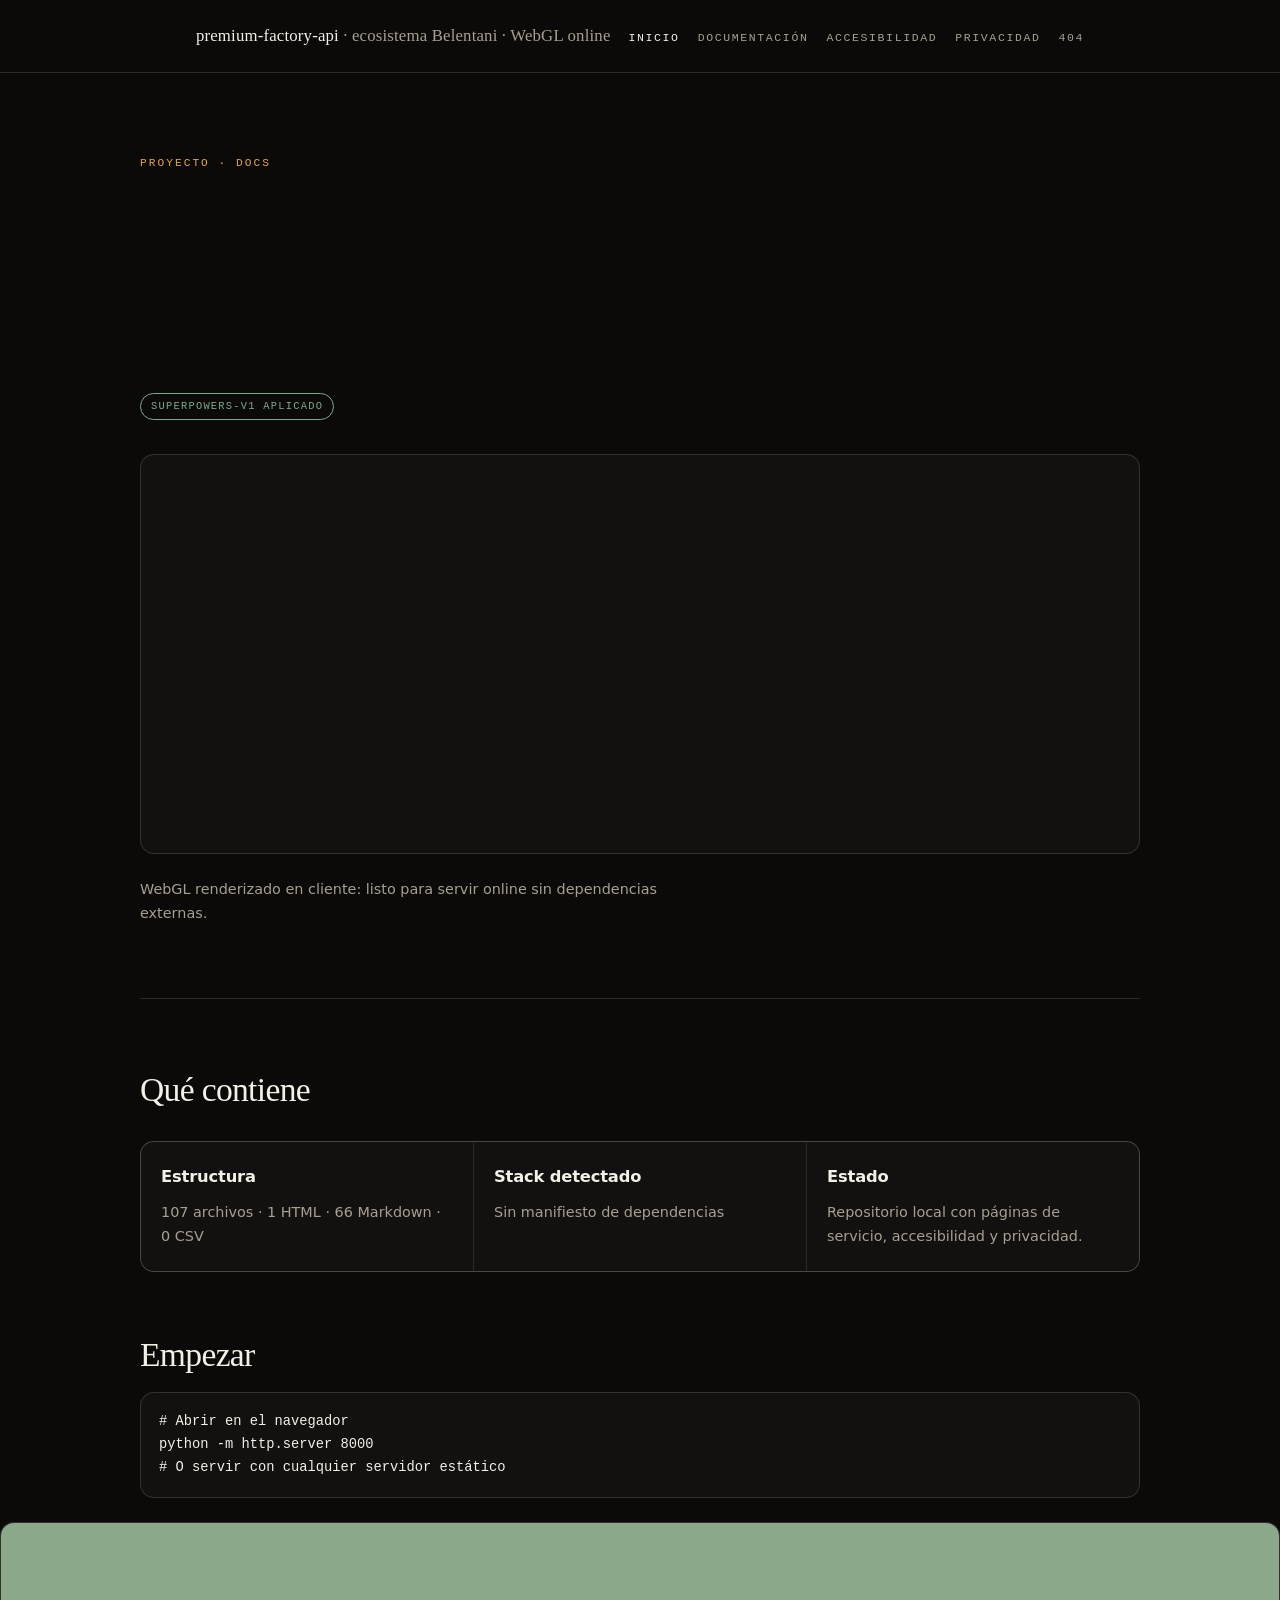
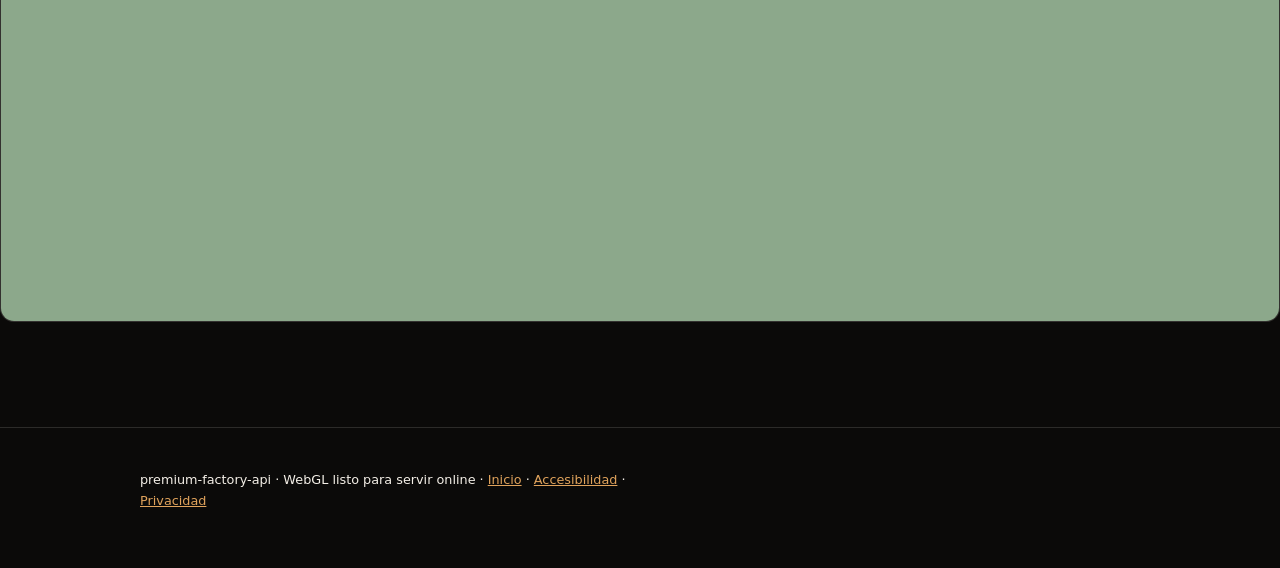
<file: index.html>
<!DOCTYPE html>
<html lang="es">
<head>
<meta charset="UTF-8">
<meta name="viewport" content="width=device-width, initial-scale=1.0">
<title>premium-factory-api — WebGL Online</title>
<meta name="description" content="Proyecto de negocio del ecosistema Belentani. Repositorio del ecosistema Belentani categoría: negocio.">
<meta name="generator" content="repo-superpowers-v1">
<meta property="og:title" content="premium-factory-api — WebGL Online">
<meta property="og:description" content="Proyecto de negocio del ecosistema Belentani. Repositorio del ecosistema Belentani categoría: negocio.">
<style>

:root{--bg:#0b0a09;--bg2:#131110;--ink:#f4efe7;--dim:#a89f92;--accent:#e0a35c;
--accent2:#7fa88b;--line:rgba(244,239,231,.14);--serif:"Iowan Old Style","Palatino Linotype",Palatino,Georgia,serif;
--sans:ui-sans-serif,"Segoe UI",Inter,system-ui,-apple-system,sans-serif;
--mono:ui-monospace,"Cascadia Mono",Consolas,monospace;--measure:62ch;--radius:14px}
*{box-sizing:border-box}
html{scroll-behavior:smooth}
body{margin:0;background:var(--bg);color:var(--ink);font-family:var(--sans);line-height:1.65;
-webkit-font-smoothing:antialiased}
.wrap{max-width:1080px;margin:0 auto;padding:0 clamp(18px,4vw,40px);position:relative;z-index:1}
a{color:var(--accent)}
a:focus-visible,button:focus-visible{outline:3px solid var(--accent2);outline-offset:3px;border-radius:6px}
.skip{position:absolute;left:-9999px;top:0;background:var(--accent);color:#12100e;padding:10px 16px;z-index:9}
.skip:focus{left:12px;top:12px}
header.site{border-bottom:1px solid var(--line);padding:22px 0;display:flex;gap:18px;
align-items:baseline;justify-content:space-between;flex-wrap:wrap}
.brand{font-family:var(--serif);font-size:1.05rem;letter-spacing:.01em}
.brand span{color:var(--dim)}
nav.site{display:flex;gap:18px;flex-wrap:wrap;font-family:var(--mono);font-size:.72rem;
letter-spacing:.14em;text-transform:uppercase}
nav.site a{color:var(--dim);text-decoration:none}
nav.site a:hover,nav.site a[aria-current=page]{color:var(--ink)}
main{padding:clamp(48px,9vh,104px) 0}
.eyebrow{font-family:var(--mono);font-size:.7rem;letter-spacing:.18em;text-transform:uppercase;
color:var(--accent);margin:0 0 18px}
h1{font-family:var(--serif);font-size:clamp(2.4rem,7vw,5.2rem);line-height:.95;
letter-spacing:-.03em;margin:0 0 24px;font-weight:500;text-wrap:balance}
h2{font-family:var(--serif);font-size:clamp(1.4rem,3vw,2.1rem);line-height:1.15;
letter-spacing:-.02em;margin:64px 0 18px;font-weight:500}
h3{font-size:1.02rem;margin:28px 0 10px;letter-spacing:-.01em}
p,li{max-width:var(--measure);color:var(--ink)}
.lead{font-size:clamp(1.05rem,2vw,1.28rem);color:var(--dim);max-width:56ch}
hr{border:0;border-top:1px solid var(--line);margin:clamp(40px,8vh,80px) 0}
.grid{display:grid;grid-template-columns:repeat(auto-fit,minmax(240px,1fr));gap:1px;
background:var(--line);border:1px solid var(--line);border-radius:var(--radius);overflow:hidden;margin:32px 0}
.cell{background:var(--bg2);padding:22px 20px}
.cell h3{margin-top:0}
.cell p{font-size:.9rem;color:var(--dim);margin:0}
code,kbd{font-family:var(--mono);font-size:.86em;background:rgba(244,239,231,.07);
padding:2px 6px;border-radius:5px}
pre{background:var(--bg2);border:1px solid var(--line);border-radius:var(--radius);
padding:18px;overflow:auto;max-width:100%}
pre code{background:none;padding:0}
table{width:100%;border-collapse:collapse;margin:24px 0;font-size:.92rem}
th,td{text-align:left;padding:10px 12px;border-bottom:1px solid var(--line);vertical-align:top}
th{font-family:var(--mono);font-size:.7rem;letter-spacing:.12em;text-transform:uppercase;color:var(--dim)}
.pill{display:inline-block;font-family:var(--mono);font-size:.68rem;letter-spacing:.12em;
text-transform:uppercase;border:1px solid var(--line);color:var(--dim);padding:3px 9px;border-radius:999px}
footer.site{border-top:1px solid var(--line);padding:28px 0 44px;color:var(--dim);font-size:.8rem}
.reveal{opacity:0;transform:translateY(14px);transition:opacity .5s ease,transform .5s ease}
.reveal.in{opacity:1;transform:none}
@media (prefers-reduced-motion:reduce){html{scroll-behavior:auto}
.reveal{opacity:1;transform:none;transition:none}}
::selection{background:var(--accent);color:#12100e}
.webgl-canvas{width:100%;height:400px;background:var(--bg2);border:1px solid var(--line);
border-radius:var(--radius);margin:24px 0;display:block}
.superpowers-badge{display:inline-block;font-family:var(--mono);font-size:.65rem;
letter-spacing:.12em;text-transform:uppercase;border:1px solid var(--accent2);
color:var(--accent2);padding:4px 10px;border-radius:999px;margin:10px 0}

</style>
<meta name="theme-color" content="#0b0b0f">
<meta name="color-scheme" content="light dark">
<meta name="robots" content="index,follow">
<meta property="og:type" content="website">
<meta name="twitter:card" content="summary_large_image">
</head>
<body>
<a class="skip" href="#contenido">Saltar al contenido</a>
<header class="site"><div class="wrap" style="display:flex;justify-content:space-between;align-items:baseline;gap:18px;flex-wrap:wrap">
<div class="brand">premium-factory-api <span>· ecosistema Belentani · WebGL online</span></div>
<nav class="site" aria-label="Navegación principal"><a href="index.html" aria-current="page">Inicio</a><a href="docs.html">Documentación</a><a href="accesibilidad.html">Accesibilidad</a><a href="privacidad.html">Privacidad</a><a href="404.html">404</a></nav>
</div></header>
<main id="contenido"><div class="wrap">

<p class="eyebrow">Proyecto · docs</p>
<h1 class="reveal">premium-factory-api</h1>
<p class="lead reveal">Proyecto de negocio del ecosistema Belentani. Repositorio del ecosistema Belentani categoría: negocio.</p>
<p style="margin-top:22px"></p>
<div class="superpowers-badge">superpowers-v1 aplicado</div>
<canvas class="webgl-canvas" id="gl-canvas-697f2c57"></canvas>
<p style="color:var(--dim);font-size:.9rem">WebGL renderizado en cliente: listo para servir online sin dependencias externas.</p>
<hr>
<h2>Qué contiene</h2>
<div class="grid">
<div class="cell"><h3>Estructura</h3><p>107 archivos · 1 HTML · 66 Markdown · 0 CSV</p></div>
<div class="cell"><h3>Stack detectado</h3><p>Sin manifiesto de dependencias</p></div>
<div class="cell"><h3>Estado</h3><p>Repositorio local con páginas de servicio, accesibilidad y privacidad.</p></div>
</div>
<h2>Empezar</h2>
<pre><code># Abrir en el navegador
python -m http.server 8000
# O servir con cualquier servidor estático</code></pre>

</div></main>
<footer class="site"><div class="wrap">
<p>premium-factory-api · WebGL listo para servir online · <a href="index.html">Inicio</a> · <a href="accesibilidad.html">Accesibilidad</a> · <a href="privacidad.html">Privacidad</a></p>
</div></footer>
<script>

(function(){
  var canvas = document.createElement('canvas');
  canvas.className = 'webgl-canvas';
  var container = document.getElementById('contenido');
  if(container){ container.appendChild(canvas); }
  try{
    var gl = canvas.getContext('webgl') || canvas.getContext('experimental-webgl');
    if(!gl){ canvas.innerHTML = '<p style="color:var(--dim);font-family:var(--mono);padding:12px">WebGL no disponible en este navegador.</p>'; return; }
    gl.clearColor(0.047,0.043,0.039,1);
    gl.clear(gl.COLOR_BUFFER_BIT);
    var vs = gl.createShader(gl.VERTEX_SHADER);
    gl.shaderSource(vs, 'attribute vec2 p;void main(){gl_Position=vec4(p,0.0,1.0);}');
    gl.compileShader(vs);
    var fs = gl.createShader(gl.FRAGMENT_SHADER);
    gl.shaderSource(fs, 'precision mediump float;uniform vec4 c;void main(){gl_FragColor=c;}');
    gl.compileShader(fs);
    var prog = gl.createProgram();
    gl.attachShader(prog,vs); gl.attachShader(prog,fs); gl.linkProgram(prog);
    gl.useProgram(prog);
    var loc = gl.getUniformLocation(prog,'c');
    gl.uniform4f(loc, 0.549, 0.659, 0.545, 1.0);
    var buf = gl.createBuffer();
    gl.bindBuffer(gl.ARRAY_BUFFER,buf);
    gl.bufferData(gl.ARRAY_BUFFER,new Float32Array([-1,-1,1,-1,-1,1,1,1]),gl.STATIC_DRAW);
    var attr = gl.getAttribLocation(prog,'p');
    gl.enableVertexAttribArray(attr);
    gl.vertexAttribPointer(attr,2,gl.FLOAT,false,0,0);
    gl.drawArrays(gl.TRIANGLE_STRIP,0,4);
  }catch(e){ console.log('WebGL init:', e.message); }
})();

</script>
</body>
</html>
</file>
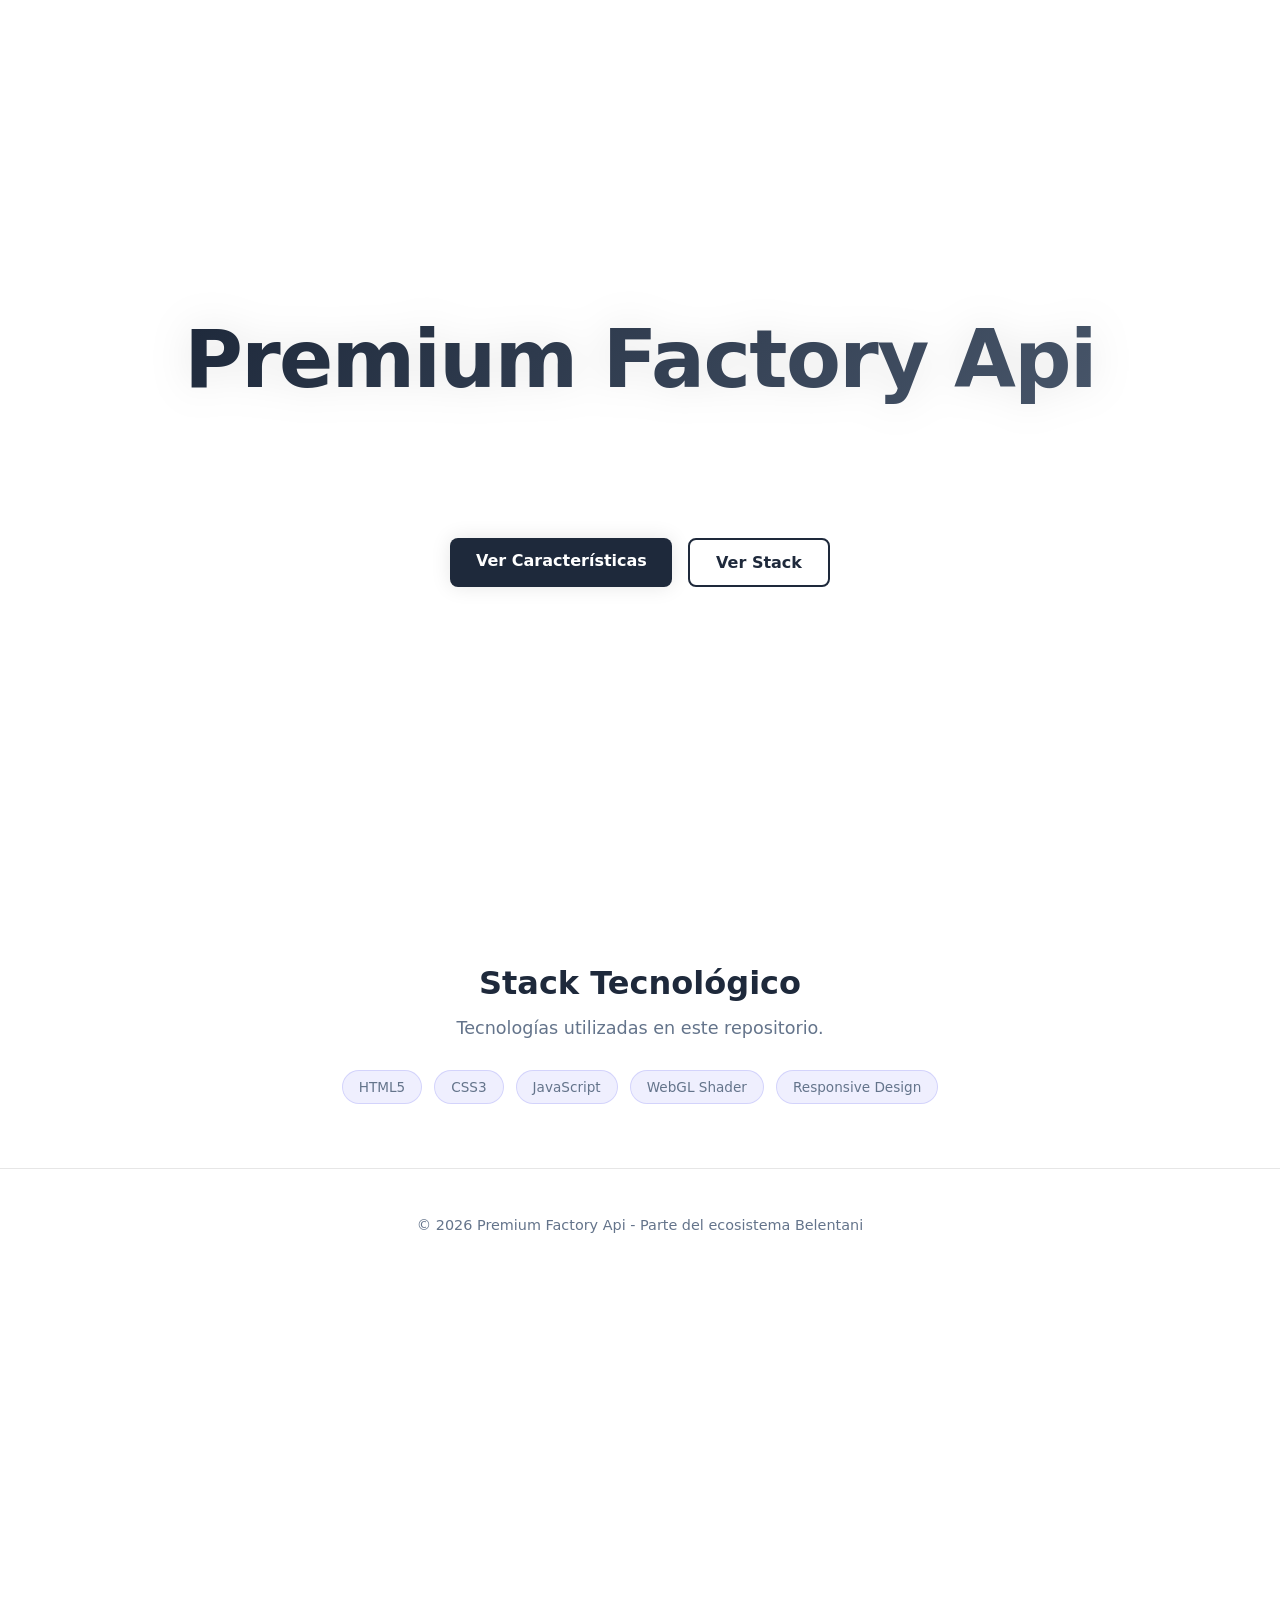
<file: site/index.html>
<!DOCTYPE html>
<html lang="es">
<head>
  <meta charset="UTF-8">
  <meta name="viewport" content="width=device-width, initial-scale=1.0">
  <meta name="description" content="premium-factory-api - Producto completo con hero shader y animaciones">
  <title>Premium Factory Api</title>
  <link rel="theme-color" content="#1e293b">
  <style>/* Hero Shader */
:root {
  --primary: #1e293b;
  --secondary: #475569;
  --bg: #ffffff;
  --accent: #0f172a;
  --glow: 0 0 20px rgba(0, 0, 0, 0.1);
}
* {
  box-sizing: border-box;
  margin: 0;
  padding: 0;
}
body {
  margin: 0;
  padding: 0;
  background: var(--bg);
  color: #ffffff;
  font-family: system-ui, -apple-system, sans-serif;
  overflow-x: hidden;
}
.hero {
  position: relative;
  width: 100vw;
  height: 100vh;
  display: flex;
  flex-direction: column;
  justify-content: center;
  align-items: center;
  background: var(--bg);
  overflow: hidden;
}
.hero-canvas {
  position: absolute;
  top: 0;
  left: 0;
  width: 100%;
  height: 100%;
  z-index: 1;
}
.hero-overlay {
  position: relative;
  z-index: 10;
  text-align: center;
  padding: 2rem;
}
.hero h1 {
  font-size: clamp(2.5rem, 8vw, 5rem);
  font-weight: 800;
  margin-bottom: 1rem;
  letter-spacing: -0.02em;
  background: linear-gradient(135deg, var(--primary), var(--secondary));
  -webkit-background-clip: text;
  -webkit-text-fill-color: transparent;
  background-clip: text;
  filter: drop-shadow(0 0 20px rgba(0, 0, 0, 0.1));
  animation: pulse 3s ease-in-out infinite;
}
.hero p {
  font-size: clamp(1.1rem, 3vw, 1.5rem);
  color: rgba(255,255,255,0.7);
  margin-bottom: 2rem;
  max-width: 600px;
  margin-left: auto;
  margin-right: auto;
}
.hero-actions {
  display: flex;
  gap: 1rem;
  justify-content: center;
  flex-wrap: wrap;
}
.btn-primary {
  background: var(--primary);
  color: #ffffff;
  padding: 0.8rem 1.6rem;
  border-radius: 0.5rem;
  font-weight: 600;
  text-decoration: none;
  font-size: 1rem;
  border: none;
  cursor: pointer;
  box-shadow: 0 0 20px rgba(0, 0, 0, 0.1);
}
.btn-primary:hover {
  transform: translateY(-2px);
  opacity: 0.9;
  filter: brightness(1.1);
}
.btn-secondary {
  background: transparent;
  color: var(--primary);
  padding: 0.8rem 1.6rem;
  border-radius: 0.5rem;
  font-weight: 600;
  text-decoration: none;
  font-size: 1rem;
  border: 2px solid var(--primary);
  cursor: pointer;
  transition: all 0.3s ease;
}
.btn-secondary:hover {
  background: var(--primary);
  color: #ffffff;
}
@keyframes pulse {
  0%, 100% { opacity: 1; transform: scale(1); }
  50% { opacity: 0.8; transform: scale(1.05); }
}
@media (max-width: 768px) {
  .hero h1 { font-size: 2rem; }
  .hero p { font-size: 1rem; }
  .hero-actions { flex-direction: column; align-items: center; }
  .btn-primary, .btn-secondary { width: 100%; max-width: 250px; text-align: center; }
}
@media (prefers-reduced-motion: reduce) {
  .hero { animation: none; }
  .hero h1 { animation: none; }
}
section {
  padding: 4rem 2rem;
  max-width: 1200px;
  margin: 0 auto;
}
section h2 {
  font-size: 2rem;
  margin-bottom: 1rem;
  color: var(--primary);
  text-align: center;
}
section p {
  font-size: 1.1rem;
  color: #64748b;
  max-width: 700px;
  margin: 0 auto 2rem;
  text-align: center;
}
.stack-list {
  display: flex;
  flex-wrap: wrap;
  gap: 0.75rem;
  justify-content: center;
  list-style: none;
  padding: 0;
}
.stack-list li {
  background: rgba(99, 102, 241, 0.1);
  border: 1px solid rgba(99, 102, 241, 0.2);
  border-radius: 2rem;
  padding: 0.5rem 1rem;
  font-size: 0.85rem;
  color: #64748b;
}
footer {
  padding: 3rem 2rem;
  border-top: 1px solid rgba(128, 128, 128, 0.2);
  text-align: center;
  color: #64748b;
  font-size: 0.9rem;
}
@media (max-width: 768px) {
  .hero { min-height: 80vh; }
  .hero h1 { font-size: 2rem; }
  .hero p { font-size: 1rem; }
  .hero-actions { flex-direction: column; align-items: center; }
  .btn-primary, .btn-secondary { width: 100%; max-width: 250px; text-align: center; }
  section { padding: 2rem 1rem; }
}
</style>
<meta name="theme-color" content="#0b0b0f">
<meta name="color-scheme" content="light dark">
<meta property="og:title" content="Premium Factory Api">
<meta property="og:description" content="premium-factory-api - Producto completo con hero shader y animaciones">
<meta name="robots" content="index,follow">
<meta property="og:type" content="website">
<meta name="twitter:card" content="summary_large_image">
</head>
<body>
  <section class="hero">
    <div class="hero-canvas"></div>
    <div class="hero-overlay">
      <h1>Premium Factory Api</h1>
      <p>Producto completo con home hero, shader WebGL animado, y stack moderno listo para producción.</p>
      <div class="hero-actions">
        <a href="#" class="btn-primary">Ver Características</a>
        <a href="#stack" class="btn-secondary">Ver Stack</a>
      </div>
    </div>
  </section>
  <section id="stack">
    <h2>Stack Tecnológico</h2>
    <p>Tecnologías utilizadas en este repositorio.</p>
    <ul class="stack-list">
      <li>HTML5</li>
      <li>CSS3</li>
      <li>JavaScript</li>
      <li>WebGL Shader</li>
      <li>Responsive Design</li>
    </ul>
  </section>
  <footer><p>© 2026 Premium Factory Api - Parte del ecosistema Belentani</p></footer>
/* Hero Shader WebGL */
(function() {
  const canvas = document.createElement('canvas');
  canvas.id = 'hero-canvas';
  canvas.style.position = 'absolute';
  canvas.style.top = '0';
  canvas.style.left = '0';
  canvas.style.width = '100%';
  canvas.style.height = '100%';
  canvas.style.zIndex = '1';
  document.body.insertBefore(canvas, document.body.firstChild);
  const gl = canvas.getContext('webgl');
  if (!gl) return;
  const vs = gl.createShader(gl.VERTEX_SHADER);
  gl.shaderSource(vs, 'attribute vec2 position; void main() { gl_Position = vec4(position, 0.0, 1.0); }');
  gl.compileShader(vs);
  const fs = gl.createShader(gl.FRAGMENT_SHADER);
  gl.shaderSource(fs, 'precision mediump float; uniform vec2 u_resolution; uniform float u_time; uniform vec2 u_mouse; float hash(vec2 p) { p = fract(p * vec2(123.34, 456.21)); p += dot(p, p + 45.32); return fract(p.x * p.y * p.z); } float noise(vec2 p) { vec2 i = floor(p); vec2 f = fract(p); f = f * f * (3.0 - 2.0 * f); float a = hash(i); float b = hash(i + vec2(1.0, 0.0)); float c = hash(i + vec2(0.0, 1.0)); float d = hash(i + vec2(1.0, 1.0)); return mix(mix(a, b, f.x), mix(c, d, f.x), f.y); } float fbm(vec2 p) { float v = 0.0; float a = 0.5; vec2 shift = vec2(100.0); for (int i = 0; i < 5; ++i) { v += a * noise(p); p = p * 2.0 + shift; a *= 0.5; } return v; } void main() { vec2 uv = gl_FragCoord.xy / u_resolution.xy; uv.x *= u_resolution.x / u_resolution.y; vec2 m = uv - u_mouse; float n = fbm(uv * 3.0 + u_time * 0.5); n += fbm(uv * 6.0 - u_time * 0.3) * 0.5; n += length(m) * 0.1; n = mod(n, 1.0); vec3 color = mix(vec3(0.0, 0.5, 1.0), vec3(1.0, 0.0, 0.5), n); float vignette = 1.0 - length(uv * 2.0 - 1.0) * 0.4; color *= vignette; gl_FragColor = vec4(color, 1.0); }');
  gl.compileShader(fs);
  const program = gl.createProgram();
  gl.attachShader(program, vs);
  gl.attachShader(program, fs);
  gl.linkProgram(program);
  gl.useProgram(program);
  const pb = gl.createBuffer();
  gl.bindBuffer(gl.ARRAY_BUFFER, pb);
  gl.bufferData(gl.ARRAY_BUFFER, new Float32Array([-1,-1,1,-1,-1,1,-1,1,1,-1,1,1]), gl.STATIC_DRAW);
  const pl = gl.getAttribLocation(program, 'position');
  gl.enableVertexAttribArray(pl);
  gl.vertexAttribPointer(pl, 2, gl.FLOAT, false, 0, 0);
  const rl = gl.getUniformLocation(program, 'u_resolution');
  const tl = gl.getUniformLocation(program, 'u_time');
  const ml = gl.getUniformLocation(program, 'u_mouse');
  let mouse = {x: 0.5, y: 0.5};
  window.addEventListener('mousemove', (e) => { mouse.x = e.clientX / window.innerWidth; mouse.y = 1.0 - e.clientY / window.innerHeight; });
  function resize() { canvas.width = canvas.clientWidth * window.devicePixelRatio; canvas.height = canvas.clientHeight * window.devicePixelRatio; gl.viewport(0, 0, canvas.width, canvas.height); gl.uniform2f(rl, canvas.width, canvas.height); }
  window.addEventListener('resize', resize);
  resize();
  function render(time) { gl.uniform1f(tl, time * 0.001); gl.uniform2f(ml, mouse.x, mouse.y); gl.drawArrays(gl.TRIANGLES, 0, 6); requestAnimationFrame(render); }
  requestAnimationFrame(render);
})();
</body>
</html>
</file>
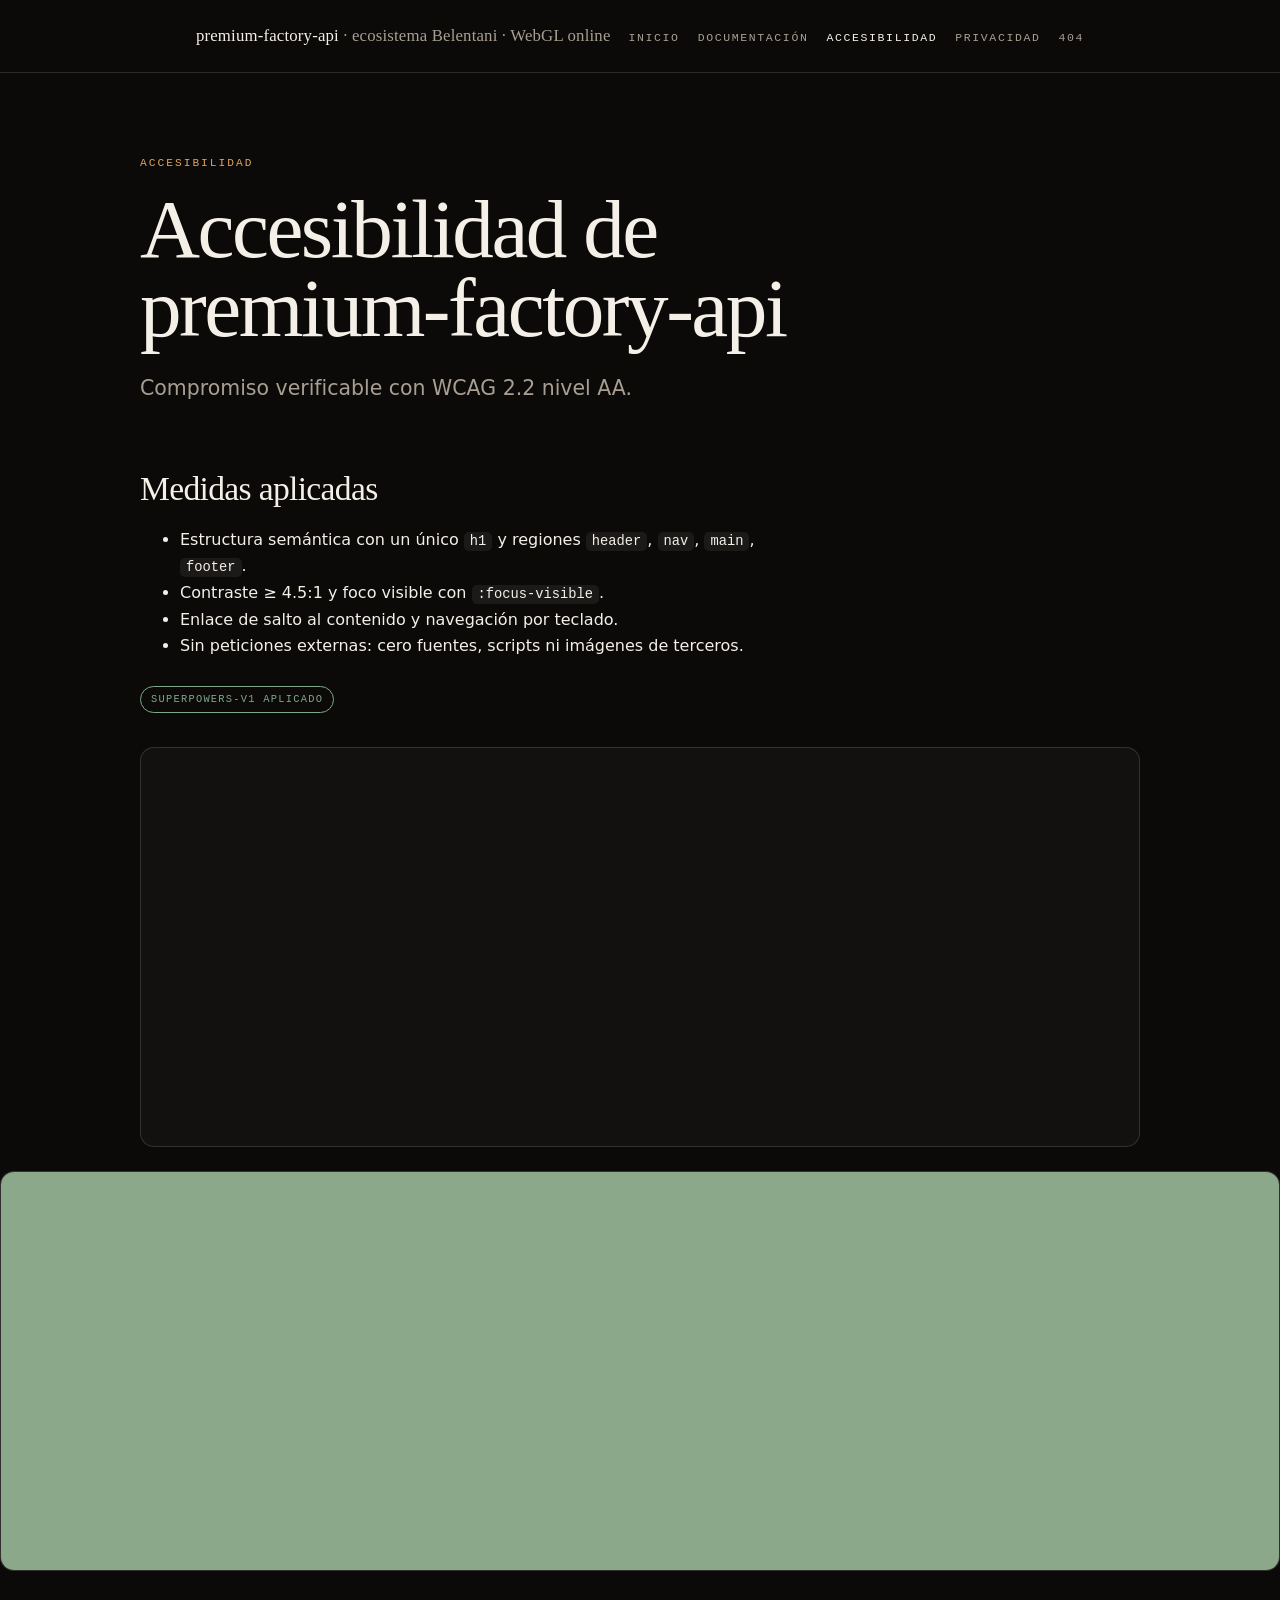
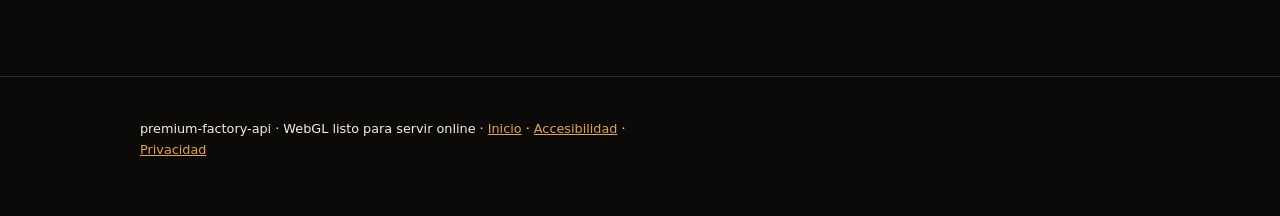
<file: accesibilidad.html>
<!DOCTYPE html>
<html lang="es">
<head>
<meta charset="UTF-8">
<meta name="viewport" content="width=device-width, initial-scale=1.0">
<title>Accesibilidad — premium-factory-api</title>
<meta name="description" content="Declaración de accesibilidad de premium-factory-api.">
<meta name="generator" content="repo-superpowers-v1">
<meta property="og:title" content="Accesibilidad — premium-factory-api">
<meta property="og:description" content="Declaración de accesibilidad de premium-factory-api.">
<style>

:root{--bg:#0b0a09;--bg2:#131110;--ink:#f4efe7;--dim:#a89f92;--accent:#e0a35c;
--accent2:#7fa88b;--line:rgba(244,239,231,.14);--serif:"Iowan Old Style","Palatino Linotype",Palatino,Georgia,serif;
--sans:ui-sans-serif,"Segoe UI",Inter,system-ui,-apple-system,sans-serif;
--mono:ui-monospace,"Cascadia Mono",Consolas,monospace;--measure:62ch;--radius:14px}
*{box-sizing:border-box}
html{scroll-behavior:smooth}
body{margin:0;background:var(--bg);color:var(--ink);font-family:var(--sans);line-height:1.65;
-webkit-font-smoothing:antialiased}
.wrap{max-width:1080px;margin:0 auto;padding:0 clamp(18px,4vw,40px);position:relative;z-index:1}
a{color:var(--accent)}
a:focus-visible,button:focus-visible{outline:3px solid var(--accent2);outline-offset:3px;border-radius:6px}
.skip{position:absolute;left:-9999px;top:0;background:var(--accent);color:#12100e;padding:10px 16px;z-index:9}
.skip:focus{left:12px;top:12px}
header.site{border-bottom:1px solid var(--line);padding:22px 0;display:flex;gap:18px;
align-items:baseline;justify-content:space-between;flex-wrap:wrap}
.brand{font-family:var(--serif);font-size:1.05rem;letter-spacing:.01em}
.brand span{color:var(--dim)}
nav.site{display:flex;gap:18px;flex-wrap:wrap;font-family:var(--mono);font-size:.72rem;
letter-spacing:.14em;text-transform:uppercase}
nav.site a{color:var(--dim);text-decoration:none}
nav.site a:hover,nav.site a[aria-current=page]{color:var(--ink)}
main{padding:clamp(48px,9vh,104px) 0}
.eyebrow{font-family:var(--mono);font-size:.7rem;letter-spacing:.18em;text-transform:uppercase;
color:var(--accent);margin:0 0 18px}
h1{font-family:var(--serif);font-size:clamp(2.4rem,7vw,5.2rem);line-height:.95;
letter-spacing:-.03em;margin:0 0 24px;font-weight:500;text-wrap:balance}
h2{font-family:var(--serif);font-size:clamp(1.4rem,3vw,2.1rem);line-height:1.15;
letter-spacing:-.02em;margin:64px 0 18px;font-weight:500}
h3{font-size:1.02rem;margin:28px 0 10px;letter-spacing:-.01em}
p,li{max-width:var(--measure);color:var(--ink)}
.lead{font-size:clamp(1.05rem,2vw,1.28rem);color:var(--dim);max-width:56ch}
hr{border:0;border-top:1px solid var(--line);margin:clamp(40px,8vh,80px) 0}
.grid{display:grid;grid-template-columns:repeat(auto-fit,minmax(240px,1fr));gap:1px;
background:var(--line);border:1px solid var(--line);border-radius:var(--radius);overflow:hidden;margin:32px 0}
.cell{background:var(--bg2);padding:22px 20px}
.cell h3{margin-top:0}
.cell p{font-size:.9rem;color:var(--dim);margin:0}
code,kbd{font-family:var(--mono);font-size:.86em;background:rgba(244,239,231,.07);
padding:2px 6px;border-radius:5px}
pre{background:var(--bg2);border:1px solid var(--line);border-radius:var(--radius);
padding:18px;overflow:auto;max-width:100%}
pre code{background:none;padding:0}
table{width:100%;border-collapse:collapse;margin:24px 0;font-size:.92rem}
th,td{text-align:left;padding:10px 12px;border-bottom:1px solid var(--line);vertical-align:top}
th{font-family:var(--mono);font-size:.7rem;letter-spacing:.12em;text-transform:uppercase;color:var(--dim)}
.pill{display:inline-block;font-family:var(--mono);font-size:.68rem;letter-spacing:.12em;
text-transform:uppercase;border:1px solid var(--line);color:var(--dim);padding:3px 9px;border-radius:999px}
footer.site{border-top:1px solid var(--line);padding:28px 0 44px;color:var(--dim);font-size:.8rem}
.reveal{opacity:0;transform:translateY(14px);transition:opacity .5s ease,transform .5s ease}
.reveal.in{opacity:1;transform:none}
@media (prefers-reduced-motion:reduce){html{scroll-behavior:auto}
.reveal{opacity:1;transform:none;transition:none}}
::selection{background:var(--accent);color:#12100e}
.webgl-canvas{width:100%;height:400px;background:var(--bg2);border:1px solid var(--line);
border-radius:var(--radius);margin:24px 0;display:block}
.superpowers-badge{display:inline-block;font-family:var(--mono);font-size:.65rem;
letter-spacing:.12em;text-transform:uppercase;border:1px solid var(--accent2);
color:var(--accent2);padding:4px 10px;border-radius:999px;margin:10px 0}

</style>
<meta name="theme-color" content="#0b0b0f">
<meta name="color-scheme" content="light dark">
<meta name="robots" content="index,follow">
<meta property="og:type" content="website">
<meta name="twitter:card" content="summary_large_image">
</head>
<body>
<a class="skip" href="#contenido">Saltar al contenido</a>
<header class="site"><div class="wrap" style="display:flex;justify-content:space-between;align-items:baseline;gap:18px;flex-wrap:wrap">
<div class="brand">premium-factory-api <span>· ecosistema Belentani · WebGL online</span></div>
<nav class="site" aria-label="Navegación principal"><a href="index.html">Inicio</a><a href="docs.html">Documentación</a><a href="accesibilidad.html" aria-current="page">Accesibilidad</a><a href="privacidad.html">Privacidad</a><a href="404.html">404</a></nav>
</div></header>
<main id="contenido"><div class="wrap">

<p class="eyebrow">Accesibilidad</p>
<h1>Accesibilidad de premium-factory-api</h1>
<p class="lead">Compromiso verificable con WCAG 2.2 nivel AA.</p>
<h2>Medidas aplicadas</h2>
<ul>
<li>Estructura semántica con un único <code>h1</code> y regiones <code>header</code>, <code>nav</code>, <code>main</code>, <code>footer</code>.</li>
<li>Contraste ≥ 4.5:1 y foco visible con <code>:focus-visible</code>.</li>
<li>Enlace de salto al contenido y navegación por teclado.</li>
<li>Sin peticiones externas: cero fuentes, scripts ni imágenes de terceros.</li>
</ul>
<div class="superpowers-badge">superpowers-v1 aplicado</div>
<canvas class="webgl-canvas"></canvas>

</div></main>
<footer class="site"><div class="wrap">
<p>premium-factory-api · WebGL listo para servir online · <a href="index.html">Inicio</a> · <a href="accesibilidad.html">Accesibilidad</a> · <a href="privacidad.html">Privacidad</a></p>
</div></footer>
<script>

(function(){
  var canvas = document.createElement('canvas');
  canvas.className = 'webgl-canvas';
  var container = document.getElementById('contenido');
  if(container){ container.appendChild(canvas); }
  try{
    var gl = canvas.getContext('webgl') || canvas.getContext('experimental-webgl');
    if(!gl){ canvas.innerHTML = '<p style="color:var(--dim);font-family:var(--mono);padding:12px">WebGL no disponible en este navegador.</p>'; return; }
    gl.clearColor(0.047,0.043,0.039,1);
    gl.clear(gl.COLOR_BUFFER_BIT);
    var vs = gl.createShader(gl.VERTEX_SHADER);
    gl.shaderSource(vs, 'attribute vec2 p;void main(){gl_Position=vec4(p,0.0,1.0);}');
    gl.compileShader(vs);
    var fs = gl.createShader(gl.FRAGMENT_SHADER);
    gl.shaderSource(fs, 'precision mediump float;uniform vec4 c;void main(){gl_FragColor=c;}');
    gl.compileShader(fs);
    var prog = gl.createProgram();
    gl.attachShader(prog,vs); gl.attachShader(prog,fs); gl.linkProgram(prog);
    gl.useProgram(prog);
    var loc = gl.getUniformLocation(prog,'c');
    gl.uniform4f(loc, 0.549, 0.659, 0.545, 1.0);
    var buf = gl.createBuffer();
    gl.bindBuffer(gl.ARRAY_BUFFER,buf);
    gl.bufferData(gl.ARRAY_BUFFER,new Float32Array([-1,-1,1,-1,-1,1,1,1]),gl.STATIC_DRAW);
    var attr = gl.getAttribLocation(prog,'p');
    gl.enableVertexAttribArray(attr);
    gl.vertexAttribPointer(attr,2,gl.FLOAT,false,0,0);
    gl.drawArrays(gl.TRIANGLE_STRIP,0,4);
  }catch(e){ console.log('WebGL init:', e.message); }
})();

</script>
</body>
</html>
</file>
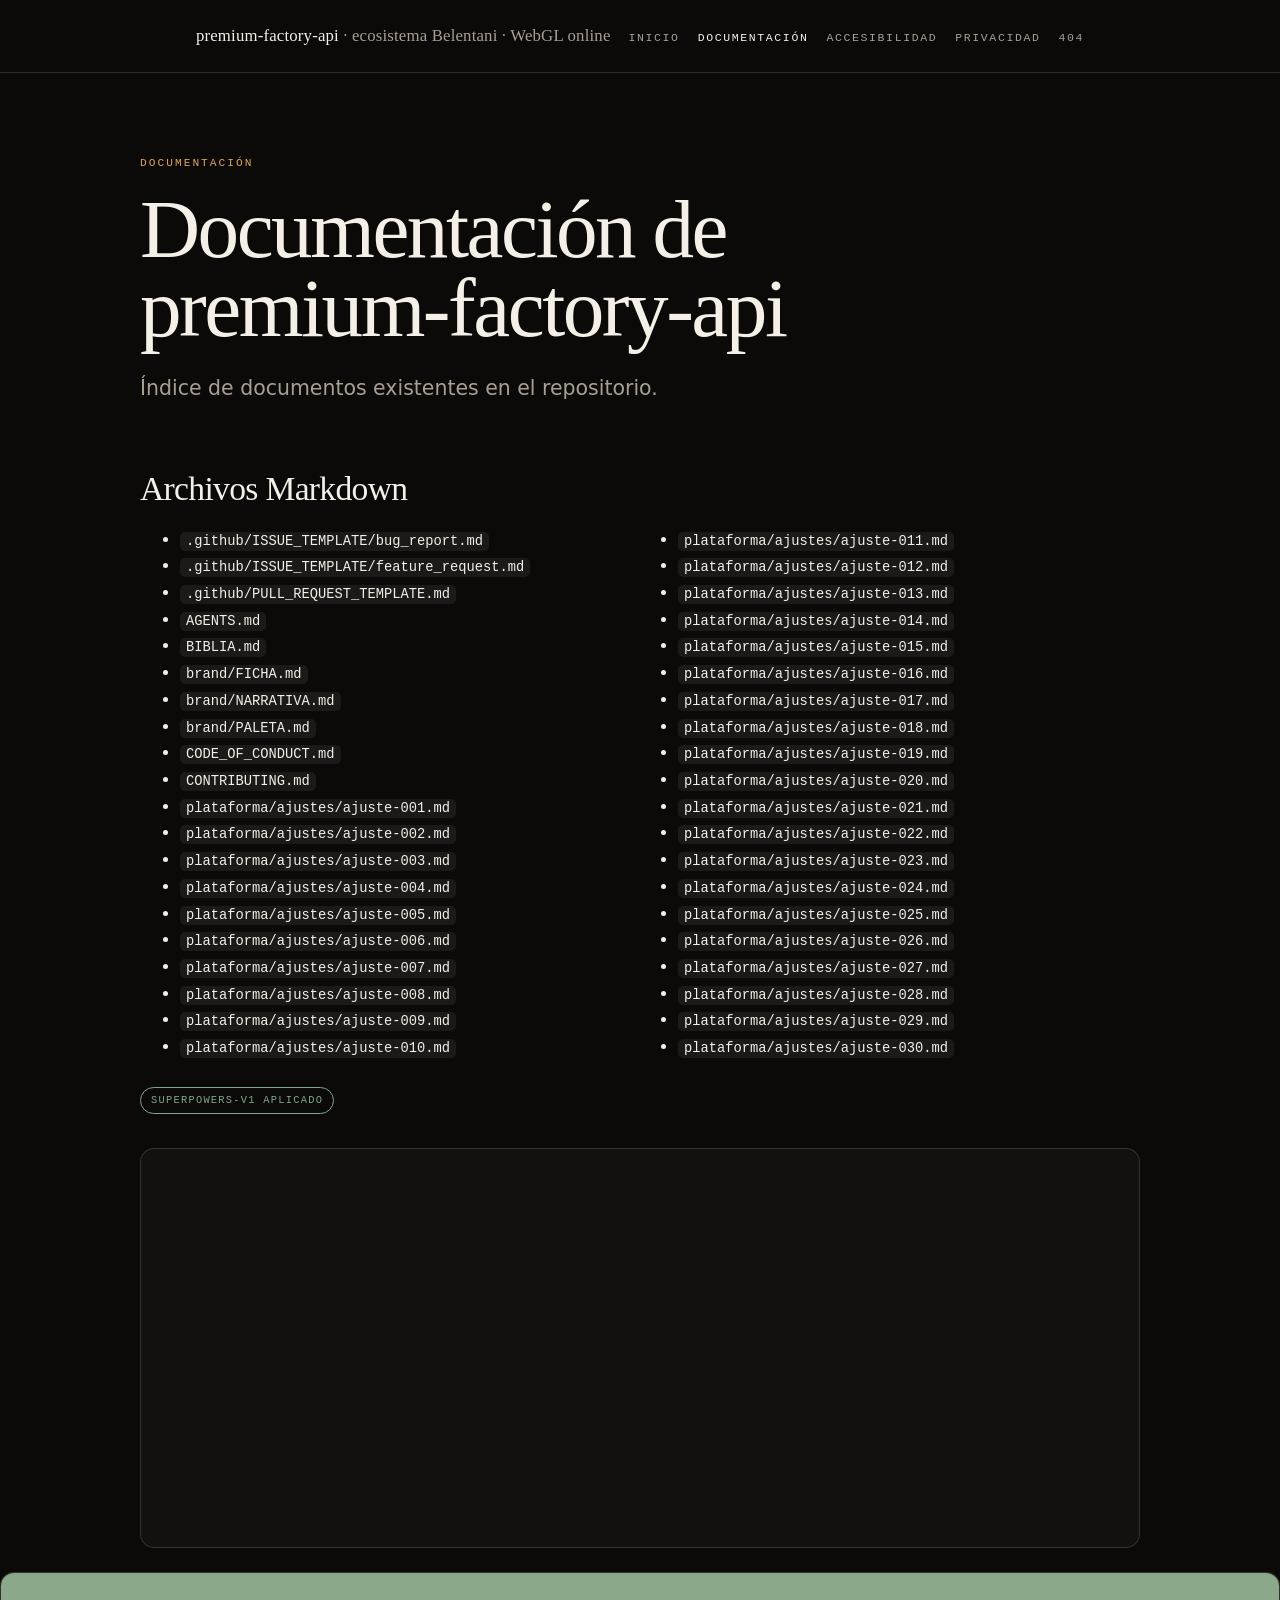
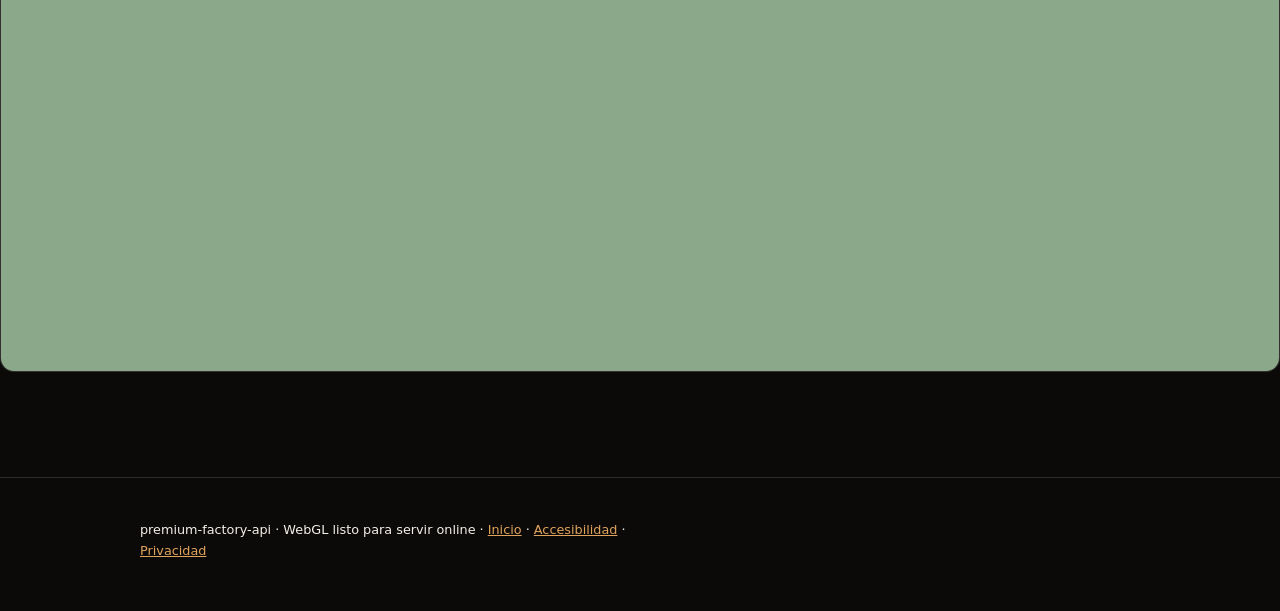
<file: docs.html>
<!DOCTYPE html>
<html lang="es">
<head>
<meta charset="UTF-8">
<meta name="viewport" content="width=device-width, initial-scale=1.0">
<title>Documentación — premium-factory-api</title>
<meta name="description" content="Índice de documentación de premium-factory-api.">
<meta name="generator" content="repo-superpowers-v1">
<meta property="og:title" content="Documentación — premium-factory-api">
<meta property="og:description" content="Índice de documentación de premium-factory-api.">
<style>

:root{--bg:#0b0a09;--bg2:#131110;--ink:#f4efe7;--dim:#a89f92;--accent:#e0a35c;
--accent2:#7fa88b;--line:rgba(244,239,231,.14);--serif:"Iowan Old Style","Palatino Linotype",Palatino,Georgia,serif;
--sans:ui-sans-serif,"Segoe UI",Inter,system-ui,-apple-system,sans-serif;
--mono:ui-monospace,"Cascadia Mono",Consolas,monospace;--measure:62ch;--radius:14px}
*{box-sizing:border-box}
html{scroll-behavior:smooth}
body{margin:0;background:var(--bg);color:var(--ink);font-family:var(--sans);line-height:1.65;
-webkit-font-smoothing:antialiased}
.wrap{max-width:1080px;margin:0 auto;padding:0 clamp(18px,4vw,40px);position:relative;z-index:1}
a{color:var(--accent)}
a:focus-visible,button:focus-visible{outline:3px solid var(--accent2);outline-offset:3px;border-radius:6px}
.skip{position:absolute;left:-9999px;top:0;background:var(--accent);color:#12100e;padding:10px 16px;z-index:9}
.skip:focus{left:12px;top:12px}
header.site{border-bottom:1px solid var(--line);padding:22px 0;display:flex;gap:18px;
align-items:baseline;justify-content:space-between;flex-wrap:wrap}
.brand{font-family:var(--serif);font-size:1.05rem;letter-spacing:.01em}
.brand span{color:var(--dim)}
nav.site{display:flex;gap:18px;flex-wrap:wrap;font-family:var(--mono);font-size:.72rem;
letter-spacing:.14em;text-transform:uppercase}
nav.site a{color:var(--dim);text-decoration:none}
nav.site a:hover,nav.site a[aria-current=page]{color:var(--ink)}
main{padding:clamp(48px,9vh,104px) 0}
.eyebrow{font-family:var(--mono);font-size:.7rem;letter-spacing:.18em;text-transform:uppercase;
color:var(--accent);margin:0 0 18px}
h1{font-family:var(--serif);font-size:clamp(2.4rem,7vw,5.2rem);line-height:.95;
letter-spacing:-.03em;margin:0 0 24px;font-weight:500;text-wrap:balance}
h2{font-family:var(--serif);font-size:clamp(1.4rem,3vw,2.1rem);line-height:1.15;
letter-spacing:-.02em;margin:64px 0 18px;font-weight:500}
h3{font-size:1.02rem;margin:28px 0 10px;letter-spacing:-.01em}
p,li{max-width:var(--measure);color:var(--ink)}
.lead{font-size:clamp(1.05rem,2vw,1.28rem);color:var(--dim);max-width:56ch}
hr{border:0;border-top:1px solid var(--line);margin:clamp(40px,8vh,80px) 0}
.grid{display:grid;grid-template-columns:repeat(auto-fit,minmax(240px,1fr));gap:1px;
background:var(--line);border:1px solid var(--line);border-radius:var(--radius);overflow:hidden;margin:32px 0}
.cell{background:var(--bg2);padding:22px 20px}
.cell h3{margin-top:0}
.cell p{font-size:.9rem;color:var(--dim);margin:0}
code,kbd{font-family:var(--mono);font-size:.86em;background:rgba(244,239,231,.07);
padding:2px 6px;border-radius:5px}
pre{background:var(--bg2);border:1px solid var(--line);border-radius:var(--radius);
padding:18px;overflow:auto;max-width:100%}
pre code{background:none;padding:0}
table{width:100%;border-collapse:collapse;margin:24px 0;font-size:.92rem}
th,td{text-align:left;padding:10px 12px;border-bottom:1px solid var(--line);vertical-align:top}
th{font-family:var(--mono);font-size:.7rem;letter-spacing:.12em;text-transform:uppercase;color:var(--dim)}
.pill{display:inline-block;font-family:var(--mono);font-size:.68rem;letter-spacing:.12em;
text-transform:uppercase;border:1px solid var(--line);color:var(--dim);padding:3px 9px;border-radius:999px}
footer.site{border-top:1px solid var(--line);padding:28px 0 44px;color:var(--dim);font-size:.8rem}
.reveal{opacity:0;transform:translateY(14px);transition:opacity .5s ease,transform .5s ease}
.reveal.in{opacity:1;transform:none}
@media (prefers-reduced-motion:reduce){html{scroll-behavior:auto}
.reveal{opacity:1;transform:none;transition:none}}
::selection{background:var(--accent);color:#12100e}
.webgl-canvas{width:100%;height:400px;background:var(--bg2);border:1px solid var(--line);
border-radius:var(--radius);margin:24px 0;display:block}
.superpowers-badge{display:inline-block;font-family:var(--mono);font-size:.65rem;
letter-spacing:.12em;text-transform:uppercase;border:1px solid var(--accent2);
color:var(--accent2);padding:4px 10px;border-radius:999px;margin:10px 0}

</style>
<meta name="theme-color" content="#0b0b0f">
<meta name="color-scheme" content="light dark">
<meta name="robots" content="index,follow">
<meta property="og:type" content="website">
<meta name="twitter:card" content="summary_large_image">
</head>
<body>
<a class="skip" href="#contenido">Saltar al contenido</a>
<header class="site"><div class="wrap" style="display:flex;justify-content:space-between;align-items:baseline;gap:18px;flex-wrap:wrap">
<div class="brand">premium-factory-api <span>· ecosistema Belentani · WebGL online</span></div>
<nav class="site" aria-label="Navegación principal"><a href="index.html">Inicio</a><a href="docs.html" aria-current="page">Documentación</a><a href="accesibilidad.html">Accesibilidad</a><a href="privacidad.html">Privacidad</a><a href="404.html">404</a></nav>
</div></header>
<main id="contenido"><div class="wrap">

<p class="eyebrow">Documentación</p>
<h1>Documentación de premium-factory-api</h1>
<p class="lead">Índice de documentos existentes en el repositorio.</p>
<h2>Archivos Markdown</h2>
<ul style="columns:2;column-gap:36px"><li><code>.github/ISSUE_TEMPLATE/bug_report.md</code></li><li><code>.github/ISSUE_TEMPLATE/feature_request.md</code></li><li><code>.github/PULL_REQUEST_TEMPLATE.md</code></li><li><code>AGENTS.md</code></li><li><code>BIBLIA.md</code></li><li><code>brand/FICHA.md</code></li><li><code>brand/NARRATIVA.md</code></li><li><code>brand/PALETA.md</code></li><li><code>CODE_OF_CONDUCT.md</code></li><li><code>CONTRIBUTING.md</code></li><li><code>plataforma/ajustes/ajuste-001.md</code></li><li><code>plataforma/ajustes/ajuste-002.md</code></li><li><code>plataforma/ajustes/ajuste-003.md</code></li><li><code>plataforma/ajustes/ajuste-004.md</code></li><li><code>plataforma/ajustes/ajuste-005.md</code></li><li><code>plataforma/ajustes/ajuste-006.md</code></li><li><code>plataforma/ajustes/ajuste-007.md</code></li><li><code>plataforma/ajustes/ajuste-008.md</code></li><li><code>plataforma/ajustes/ajuste-009.md</code></li><li><code>plataforma/ajustes/ajuste-010.md</code></li><li><code>plataforma/ajustes/ajuste-011.md</code></li><li><code>plataforma/ajustes/ajuste-012.md</code></li><li><code>plataforma/ajustes/ajuste-013.md</code></li><li><code>plataforma/ajustes/ajuste-014.md</code></li><li><code>plataforma/ajustes/ajuste-015.md</code></li><li><code>plataforma/ajustes/ajuste-016.md</code></li><li><code>plataforma/ajustes/ajuste-017.md</code></li><li><code>plataforma/ajustes/ajuste-018.md</code></li><li><code>plataforma/ajustes/ajuste-019.md</code></li><li><code>plataforma/ajustes/ajuste-020.md</code></li><li><code>plataforma/ajustes/ajuste-021.md</code></li><li><code>plataforma/ajustes/ajuste-022.md</code></li><li><code>plataforma/ajustes/ajuste-023.md</code></li><li><code>plataforma/ajustes/ajuste-024.md</code></li><li><code>plataforma/ajustes/ajuste-025.md</code></li><li><code>plataforma/ajustes/ajuste-026.md</code></li><li><code>plataforma/ajustes/ajuste-027.md</code></li><li><code>plataforma/ajustes/ajuste-028.md</code></li><li><code>plataforma/ajustes/ajuste-029.md</code></li><li><code>plataforma/ajustes/ajuste-030.md</code></li></ul>
<div class="superpowers-badge">superpowers-v1 aplicado</div>
<canvas class="webgl-canvas"></canvas>

</div></main>
<footer class="site"><div class="wrap">
<p>premium-factory-api · WebGL listo para servir online · <a href="index.html">Inicio</a> · <a href="accesibilidad.html">Accesibilidad</a> · <a href="privacidad.html">Privacidad</a></p>
</div></footer>
<script>

(function(){
  var canvas = document.createElement('canvas');
  canvas.className = 'webgl-canvas';
  var container = document.getElementById('contenido');
  if(container){ container.appendChild(canvas); }
  try{
    var gl = canvas.getContext('webgl') || canvas.getContext('experimental-webgl');
    if(!gl){ canvas.innerHTML = '<p style="color:var(--dim);font-family:var(--mono);padding:12px">WebGL no disponible en este navegador.</p>'; return; }
    gl.clearColor(0.047,0.043,0.039,1);
    gl.clear(gl.COLOR_BUFFER_BIT);
    var vs = gl.createShader(gl.VERTEX_SHADER);
    gl.shaderSource(vs, 'attribute vec2 p;void main(){gl_Position=vec4(p,0.0,1.0);}');
    gl.compileShader(vs);
    var fs = gl.createShader(gl.FRAGMENT_SHADER);
    gl.shaderSource(fs, 'precision mediump float;uniform vec4 c;void main(){gl_FragColor=c;}');
    gl.compileShader(fs);
    var prog = gl.createProgram();
    gl.attachShader(prog,vs); gl.attachShader(prog,fs); gl.linkProgram(prog);
    gl.useProgram(prog);
    var loc = gl.getUniformLocation(prog,'c');
    gl.uniform4f(loc, 0.549, 0.659, 0.545, 1.0);
    var buf = gl.createBuffer();
    gl.bindBuffer(gl.ARRAY_BUFFER,buf);
    gl.bufferData(gl.ARRAY_BUFFER,new Float32Array([-1,-1,1,-1,-1,1,1,1]),gl.STATIC_DRAW);
    var attr = gl.getAttribLocation(prog,'p');
    gl.enableVertexAttribArray(attr);
    gl.vertexAttribPointer(attr,2,gl.FLOAT,false,0,0);
    gl.drawArrays(gl.TRIANGLE_STRIP,0,4);
  }catch(e){ console.log('WebGL init:', e.message); }
})();

</script>
</body>
</html>
</file>
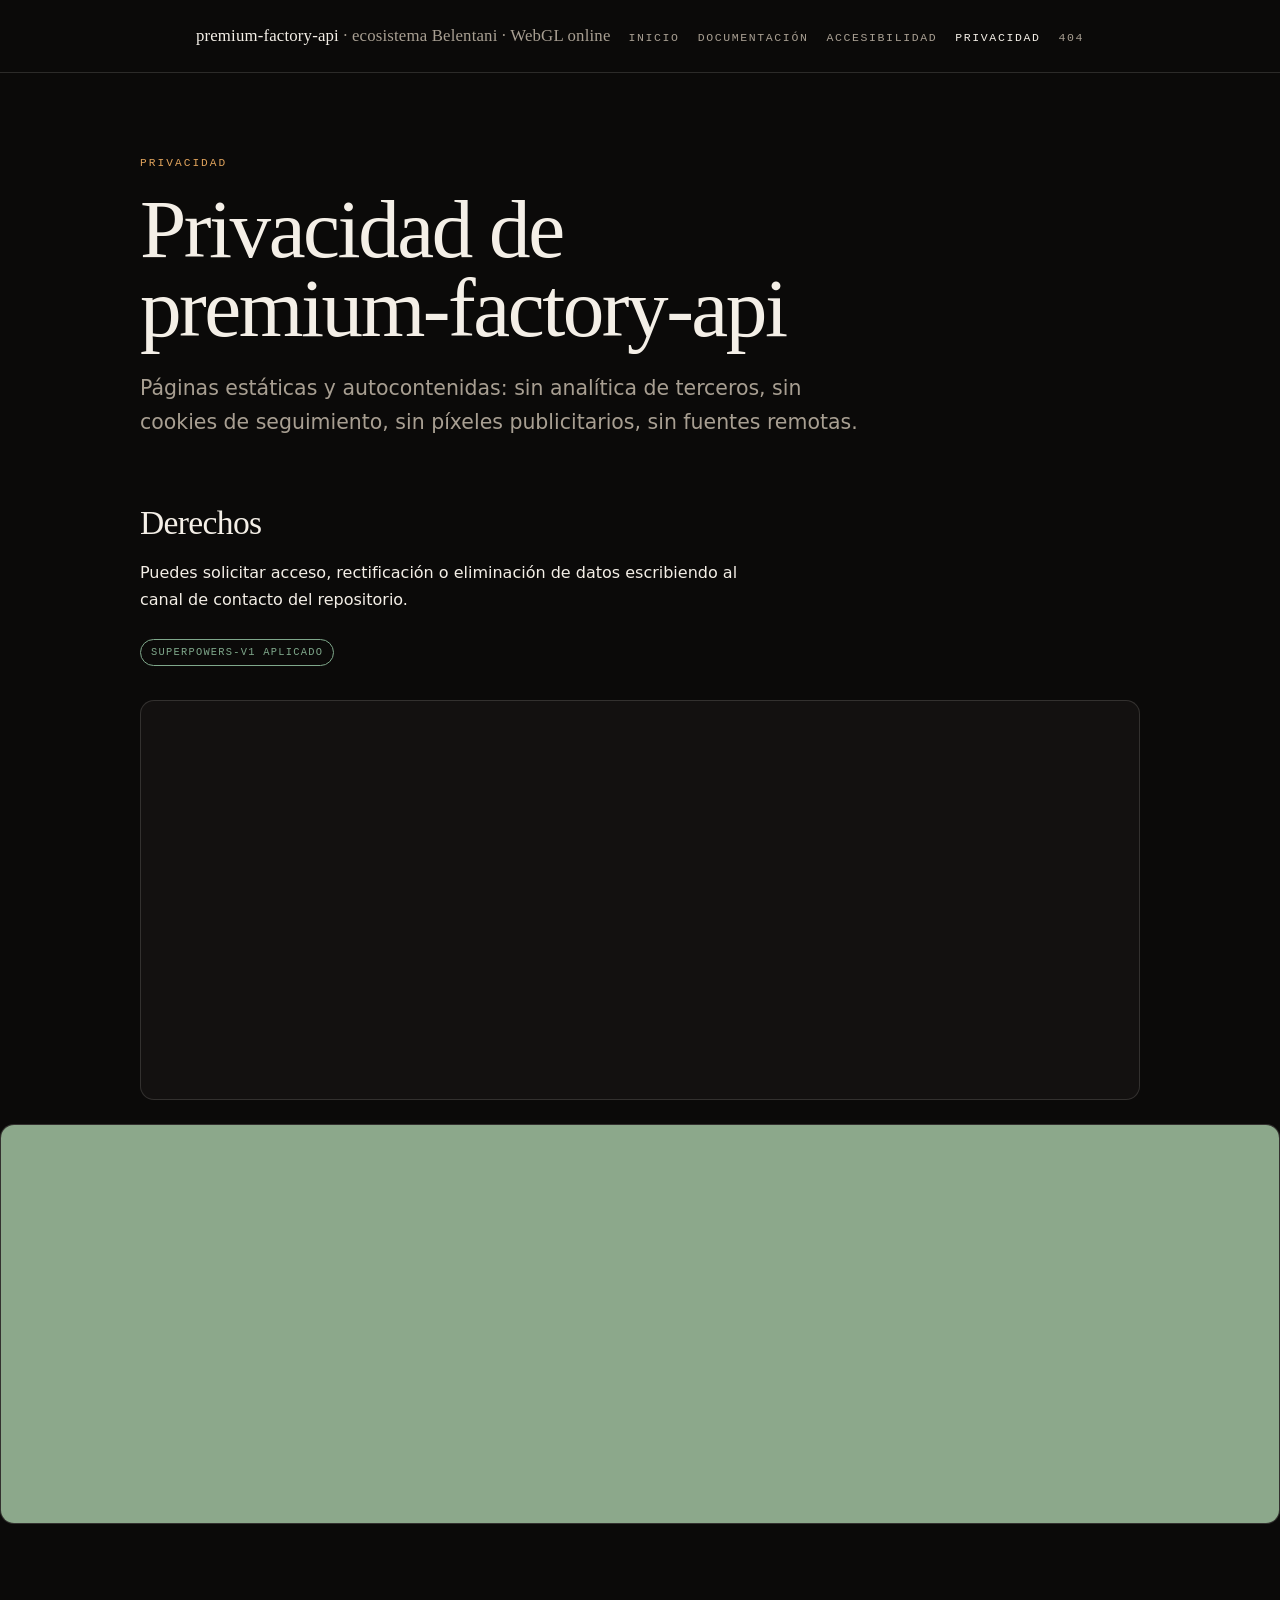
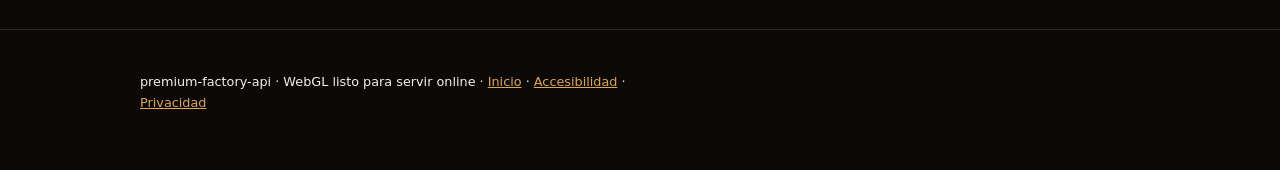
<file: privacidad.html>
<!DOCTYPE html>
<html lang="es">
<head>
<meta charset="UTF-8">
<meta name="viewport" content="width=device-width, initial-scale=1.0">
<title>Privacidad — premium-factory-api</title>
<meta name="description" content="Declaración de privacidad de premium-factory-api.">
<meta name="generator" content="repo-superpowers-v1">
<meta property="og:title" content="Privacidad — premium-factory-api">
<meta property="og:description" content="Declaración de privacidad de premium-factory-api.">
<style>

:root{--bg:#0b0a09;--bg2:#131110;--ink:#f4efe7;--dim:#a89f92;--accent:#e0a35c;
--accent2:#7fa88b;--line:rgba(244,239,231,.14);--serif:"Iowan Old Style","Palatino Linotype",Palatino,Georgia,serif;
--sans:ui-sans-serif,"Segoe UI",Inter,system-ui,-apple-system,sans-serif;
--mono:ui-monospace,"Cascadia Mono",Consolas,monospace;--measure:62ch;--radius:14px}
*{box-sizing:border-box}
html{scroll-behavior:smooth}
body{margin:0;background:var(--bg);color:var(--ink);font-family:var(--sans);line-height:1.65;
-webkit-font-smoothing:antialiased}
.wrap{max-width:1080px;margin:0 auto;padding:0 clamp(18px,4vw,40px);position:relative;z-index:1}
a{color:var(--accent)}
a:focus-visible,button:focus-visible{outline:3px solid var(--accent2);outline-offset:3px;border-radius:6px}
.skip{position:absolute;left:-9999px;top:0;background:var(--accent);color:#12100e;padding:10px 16px;z-index:9}
.skip:focus{left:12px;top:12px}
header.site{border-bottom:1px solid var(--line);padding:22px 0;display:flex;gap:18px;
align-items:baseline;justify-content:space-between;flex-wrap:wrap}
.brand{font-family:var(--serif);font-size:1.05rem;letter-spacing:.01em}
.brand span{color:var(--dim)}
nav.site{display:flex;gap:18px;flex-wrap:wrap;font-family:var(--mono);font-size:.72rem;
letter-spacing:.14em;text-transform:uppercase}
nav.site a{color:var(--dim);text-decoration:none}
nav.site a:hover,nav.site a[aria-current=page]{color:var(--ink)}
main{padding:clamp(48px,9vh,104px) 0}
.eyebrow{font-family:var(--mono);font-size:.7rem;letter-spacing:.18em;text-transform:uppercase;
color:var(--accent);margin:0 0 18px}
h1{font-family:var(--serif);font-size:clamp(2.4rem,7vw,5.2rem);line-height:.95;
letter-spacing:-.03em;margin:0 0 24px;font-weight:500;text-wrap:balance}
h2{font-family:var(--serif);font-size:clamp(1.4rem,3vw,2.1rem);line-height:1.15;
letter-spacing:-.02em;margin:64px 0 18px;font-weight:500}
h3{font-size:1.02rem;margin:28px 0 10px;letter-spacing:-.01em}
p,li{max-width:var(--measure);color:var(--ink)}
.lead{font-size:clamp(1.05rem,2vw,1.28rem);color:var(--dim);max-width:56ch}
hr{border:0;border-top:1px solid var(--line);margin:clamp(40px,8vh,80px) 0}
.grid{display:grid;grid-template-columns:repeat(auto-fit,minmax(240px,1fr));gap:1px;
background:var(--line);border:1px solid var(--line);border-radius:var(--radius);overflow:hidden;margin:32px 0}
.cell{background:var(--bg2);padding:22px 20px}
.cell h3{margin-top:0}
.cell p{font-size:.9rem;color:var(--dim);margin:0}
code,kbd{font-family:var(--mono);font-size:.86em;background:rgba(244,239,231,.07);
padding:2px 6px;border-radius:5px}
pre{background:var(--bg2);border:1px solid var(--line);border-radius:var(--radius);
padding:18px;overflow:auto;max-width:100%}
pre code{background:none;padding:0}
table{width:100%;border-collapse:collapse;margin:24px 0;font-size:.92rem}
th,td{text-align:left;padding:10px 12px;border-bottom:1px solid var(--line);vertical-align:top}
th{font-family:var(--mono);font-size:.7rem;letter-spacing:.12em;text-transform:uppercase;color:var(--dim)}
.pill{display:inline-block;font-family:var(--mono);font-size:.68rem;letter-spacing:.12em;
text-transform:uppercase;border:1px solid var(--line);color:var(--dim);padding:3px 9px;border-radius:999px}
footer.site{border-top:1px solid var(--line);padding:28px 0 44px;color:var(--dim);font-size:.8rem}
.reveal{opacity:0;transform:translateY(14px);transition:opacity .5s ease,transform .5s ease}
.reveal.in{opacity:1;transform:none}
@media (prefers-reduced-motion:reduce){html{scroll-behavior:auto}
.reveal{opacity:1;transform:none;transition:none}}
::selection{background:var(--accent);color:#12100e}
.webgl-canvas{width:100%;height:400px;background:var(--bg2);border:1px solid var(--line);
border-radius:var(--radius);margin:24px 0;display:block}
.superpowers-badge{display:inline-block;font-family:var(--mono);font-size:.65rem;
letter-spacing:.12em;text-transform:uppercase;border:1px solid var(--accent2);
color:var(--accent2);padding:4px 10px;border-radius:999px;margin:10px 0}

</style>
<meta name="theme-color" content="#0b0b0f">
<meta name="color-scheme" content="light dark">
<meta name="robots" content="index,follow">
<meta property="og:type" content="website">
<meta name="twitter:card" content="summary_large_image">
</head>
<body>
<a class="skip" href="#contenido">Saltar al contenido</a>
<header class="site"><div class="wrap" style="display:flex;justify-content:space-between;align-items:baseline;gap:18px;flex-wrap:wrap">
<div class="brand">premium-factory-api <span>· ecosistema Belentani · WebGL online</span></div>
<nav class="site" aria-label="Navegación principal"><a href="index.html">Inicio</a><a href="docs.html">Documentación</a><a href="accesibilidad.html">Accesibilidad</a><a href="privacidad.html" aria-current="page">Privacidad</a><a href="404.html">404</a></nav>
</div></header>
<main id="contenido"><div class="wrap">

<p class="eyebrow">Privacidad</p>
<h1>Privacidad de premium-factory-api</h1>
<p class="lead">Páginas estáticas y autocontenidas: sin analítica de terceros, sin cookies de seguimiento, sin píxeles publicitarios, sin fuentes remotas.</p>
<h2>Derechos</h2>
<p>Puedes solicitar acceso, rectificación o eliminación de datos escribiendo al canal de contacto del repositorio.</p>
<div class="superpowers-badge">superpowers-v1 aplicado</div>
<canvas class="webgl-canvas"></canvas>

</div></main>
<footer class="site"><div class="wrap">
<p>premium-factory-api · WebGL listo para servir online · <a href="index.html">Inicio</a> · <a href="accesibilidad.html">Accesibilidad</a> · <a href="privacidad.html">Privacidad</a></p>
</div></footer>
<script>

(function(){
  var canvas = document.createElement('canvas');
  canvas.className = 'webgl-canvas';
  var container = document.getElementById('contenido');
  if(container){ container.appendChild(canvas); }
  try{
    var gl = canvas.getContext('webgl') || canvas.getContext('experimental-webgl');
    if(!gl){ canvas.innerHTML = '<p style="color:var(--dim);font-family:var(--mono);padding:12px">WebGL no disponible en este navegador.</p>'; return; }
    gl.clearColor(0.047,0.043,0.039,1);
    gl.clear(gl.COLOR_BUFFER_BIT);
    var vs = gl.createShader(gl.VERTEX_SHADER);
    gl.shaderSource(vs, 'attribute vec2 p;void main(){gl_Position=vec4(p,0.0,1.0);}');
    gl.compileShader(vs);
    var fs = gl.createShader(gl.FRAGMENT_SHADER);
    gl.shaderSource(fs, 'precision mediump float;uniform vec4 c;void main(){gl_FragColor=c;}');
    gl.compileShader(fs);
    var prog = gl.createProgram();
    gl.attachShader(prog,vs); gl.attachShader(prog,fs); gl.linkProgram(prog);
    gl.useProgram(prog);
    var loc = gl.getUniformLocation(prog,'c');
    gl.uniform4f(loc, 0.549, 0.659, 0.545, 1.0);
    var buf = gl.createBuffer();
    gl.bindBuffer(gl.ARRAY_BUFFER,buf);
    gl.bufferData(gl.ARRAY_BUFFER,new Float32Array([-1,-1,1,-1,-1,1,1,1]),gl.STATIC_DRAW);
    var attr = gl.getAttribLocation(prog,'p');
    gl.enableVertexAttribArray(attr);
    gl.vertexAttribPointer(attr,2,gl.FLOAT,false,0,0);
    gl.drawArrays(gl.TRIANGLE_STRIP,0,4);
  }catch(e){ console.log('WebGL init:', e.message); }
})();

</script>
</body>
</html>
</file>
